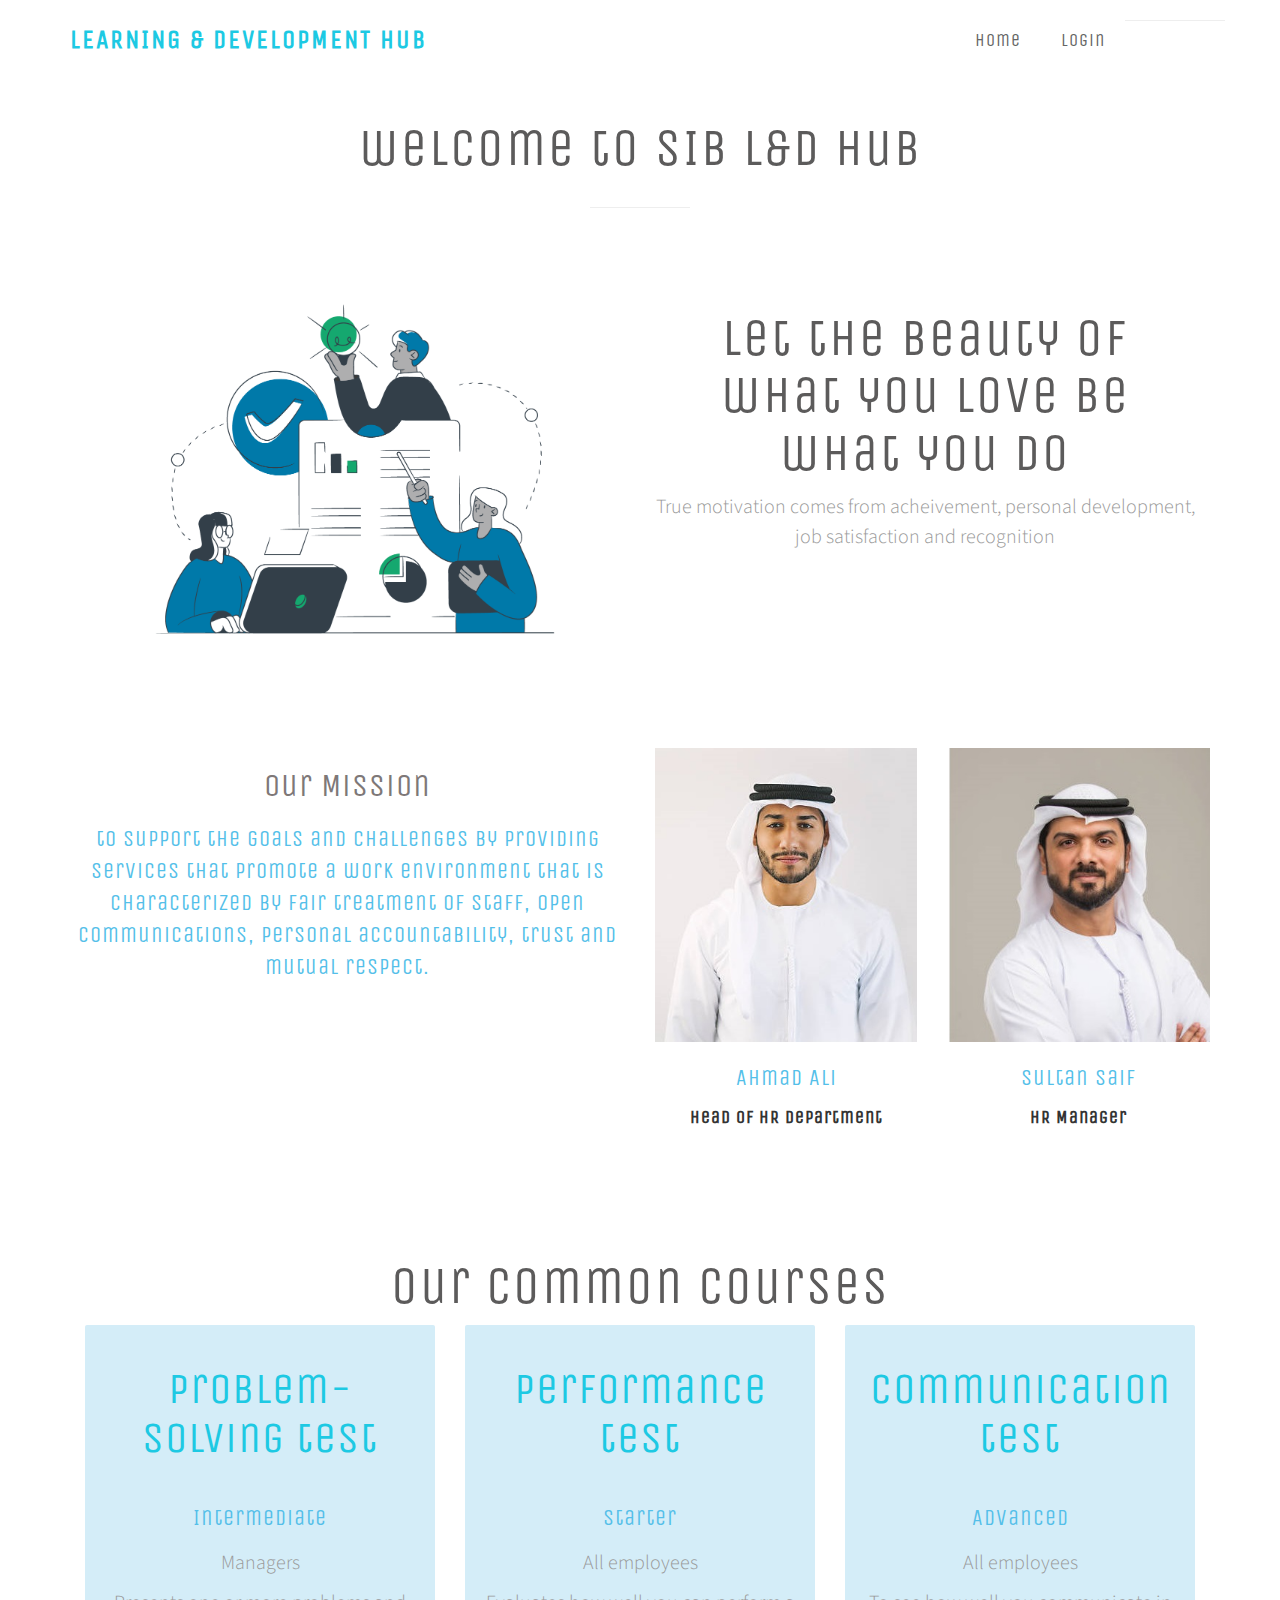
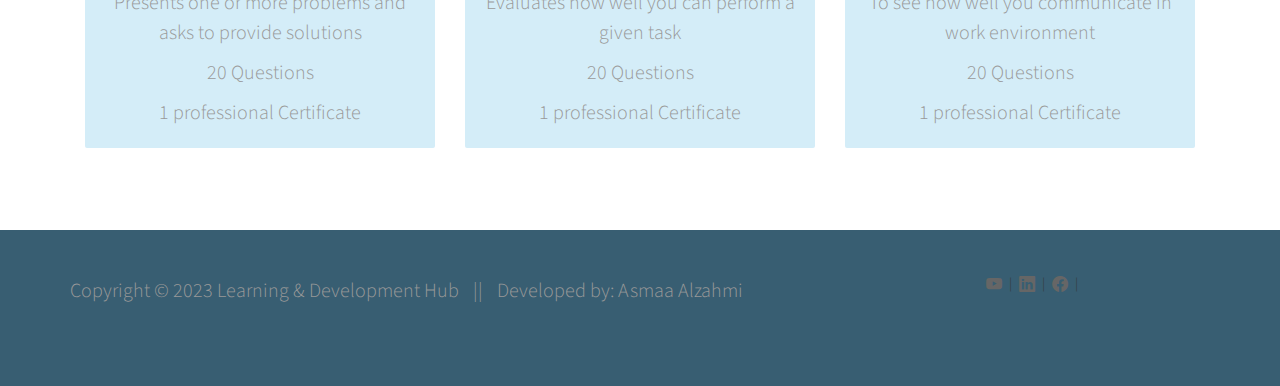
<file: WebsiteProject/index.html>
<!DOCTYPE html>
<html lang="en">
<head>

    <meta charset="UTF-8">
    <meta http-equiv="X-UA-Compatible" content="IE=Edge">
    <meta name="description" content="">
    <meta name="keywords" content="">
    <meta name="author" content="">
    <meta name="viewport" content="width=device-width, initial-scale=1, maximum-scale=1">

    <title>Home</title>
    <!-- link css -->
    <link rel="stylesheet" href="https://cdn.jsdelivr.net/npm/bootstrap-icons@1.10.3/font/bootstrap-icons.css">
    <link href='https://fonts.googleapis.com/css?family=Unica+One' rel='stylesheet' type='text/css'>
    <link href='https://fonts.googleapis.com/css?family=Source+Sans+Pro:400,300,700' rel='stylesheet' type='text/css'>
    <link rel="stylesheet" href="https://maxcdn.bootstrapcdn.com/bootstrap/3.2.0/css/bootstrap.min.css">
    <!-- Main css -->
    <link rel="stylesheet" href="css/style.css">
    <!-- linked CSS -->
    <link rel="stylesheet" href="styles/signup.css">


</head>
    <!-- Navigation Section -->
<header>
    <div class="navbar navbar-default navbar-fixed-top">
        <div class="container">

            <div class="navbar-header">
                <button class="navbar-toggle" data-toggle="collapse" data-target=".navbar-collapse">
                    <span class="icon icon-bar"></span>
                    <span class="icon icon-bar"></span>
                    <span class="icon icon-bar"></span>
                </button>
                <a href="index.html" class="navbar-brand"><span>learning & Development</span> Hub</a>
            </div>

            <div class="collapse navbar-collapse">
                <ul class="nav navbar-nav navbar-right">
                    <li><a href="index.html" class="smoothScroll">Home</a></li>
                    <li><a href="pages/login.html" class="smoothScroll">Login</a></li>
                   <hr>

                </ul>
            </div>

        </div>
    </div>
    
</header>


    
<body >
        <!-- ____________________________start of the secton___________________________________ -->
     <!-- Section -->

     <section id="skills">
        <div class="container">
            <div class="row">
                <div class="col-md-12 col-sm-12">
                    <div class="wow bounceIn section-title">
                        <h1>welcome to SIB L&D Hub</h1>
                        <hr>
                    </div>
                </div>
                <div class="col-md-12 col-sm-12">
         <div class="section-title">
<!-- ------------------------------------------------------------------------------------- -->

<div class="wow fadeInUp col-md-6 col-sm-5 col-xs-10 col-xs-offset-1 col-sm-offset-0" data-wow-delay="0.2s">
    <img src="images/home-img.png" class="img-responsive" alt="Home">
</div>

<div class="col-md-6 col-sm-7 col-xs-12">
    <div class="home-thumb">
        <h1 class="wow fadeInUp" data-wow-delay="0.6s">Let the beauty of what you love be what you do</h1>

       
        <p class="wow fadeInUp" data-wow-delay="0.8s"> True motivation comes from acheivement, personal development, job satisfaction and recognition</p>
       
  

<!-- ------------------------------------------------------------------------------------- -->
                    </div>
                </div>
            </div>
        </div>  </div>  </div>
        </section>

<!--________________________________________end of the section___________________________ -->

    <!-- ___________________________new section _______________________________ -->

     <!-- Section -->

     <section id="skills">
        <div class="container">
            <div class="row">

               

                
<!-- ------------------------------------------------------------------------------------- -->

<div class="wow fadeInUp col-md-6 col-sm-12" data-wow-delay="0.4s">
    <h2>Our Mission</h2>
    <h3 class="wow fadeInUp" data-wow-delay="0.8s">to support the goals and challenges by providing services that promote a work environment that is characterized by fair treatment of staff, open communications, personal accountability, trust and mutual respect.</h3>

</div>

<div class="wow fadeInUp col-md-3 col-sm-6" data-wow-delay="0.4s">
    <div class="about-thumb">
        <img src="images/image1.jpg" class="img-responsive" alt="Team">
        <div class="about-overlay">
            <h3>Ahmad Ali</h3>
            <h4>Head of HR Department</h4>
           
        </div>
    </div>
</div>

<div class="wow fadeInUp col-md-3 col-sm-6" data-wow-delay="0.4s">
    <div class="about-thumb">
        <img src="images/image2.jpg" class="img-responsive" alt="Team">
        <div class="about-overlay">
            <h3>Sultan Saif</h3>
            <h4>HR Manager</h4>
            
        </div>
    </div>
</div>
<!-- ------------------------------------------------------------------------------------- -->
                    </div>
                </div>
            </div>
        </div>
        </section>


<!-- ___________________________end of the section _______________________________ -->



<!--________________________________________start of the section___________________________ -->

    <!-- Section -->

    <section id="skills">
        <div class="container">
            <div class="row">

                <div class="col-md-12 col-sm-12">
                    <div class="section-title">
<!-- ------------------------------------------------------------------------------------- -->
<h1 class="wow fadeInUp" data-wow-delay="0.6s"> Our Common Courses</h1>
<div class="wow fadeInUp col-md-4 col-sm-4" data-wow-delay="0.4s">
    <div class="pricing-plan">
        <div class="pricing-month">
            <h2>Problem-solving test</h2>
        </div>
        <div class="pricing-title">
            <h3>Intermediate</h3>
        </div>
        <p>Managers</p>
        <p>Presents one or more problems and asks to provide solutions</p>
        <p>20 Questions</p>
        <p>1 professional Certificate</p>
        <!-- <button class="btn btn-default section-btn">Register now</button> -->
    </div>
</div>

<div class="wow fadeInUp col-md-4 col-sm-4" data-wow-delay="0.6s">
    <div class="pricing-plan">
        <div class="pricing-month">
            <h2>Performance test</h2>
        </div>
        <div class="pricing-title">
            <h3>Starter</h3>
        </div>
        <p>All employees</p>
        <p>Evaluates how well you can perform a given task</p>
        <p>20 Questions</p>
        <p>1 professional Certificate</p>
        <!-- <button class="btn btn-default section-btn">Register now</button> -->
    </div>
</div>

<div class="wow fadeInUp col-md-4 col-sm-4" data-wow-delay="0.8s">
    <div class="pricing-plan">
        <div class="pricing-month">
            <h2>Communication test</h2>
        </div>
        <div class="pricing-title">
            <h3>Advanced</h3>
        </div>
        <p>All employees</p>
        <p>To see how well you communicate in work environment</p>
        <p>20 Questions</p>
        <p>1 professional Certificate</p>
        <!-- <button class="btn btn-default section-btn">Register now</button> -->
    </div>
</div>

<!-- ------------------------------------------------------------------------------------- -->
                    </div>
                </div>
            </div>
        </div>
        </section>


<!--________________________________________end of the section___________________________ -->
    </body>
<!-- Footer Section -->

<footer>
<div class="container">
<div class="row">

<div class="col-md-8 col-sm-6">
    <div class="wow fadeInUp footer-copyright" data-wow-delay="0.4s">
        <p>
            Copyright &copy; 2023 Learning & Development Hub
            <span>||</span>
            Developed by: Asmaa Alzahmi</a>
        </p>

        
    </div>
</div>


<div class="col-md-4 col-sm-6">
    <ul class="social-icon">
        <li><a href="https://www.youtube.com/" class="bi bi-youtube"></a>  |  </li>
        
        <li><a href="https://www.linkedin.com/" class="bi bi-linkedin"></a>  |  </li>
       
        <li><a href="https://www.facebook.com/" class="bi bi-facebook"></a>  |  </li>
    </ul>
   
   
</div>


</div>
</div>


</footer>



<!-- Back top -->

<a href="#" class="go-top"><i class="fa fa-angle-up"></i></a>

</body>
</html>
</file>
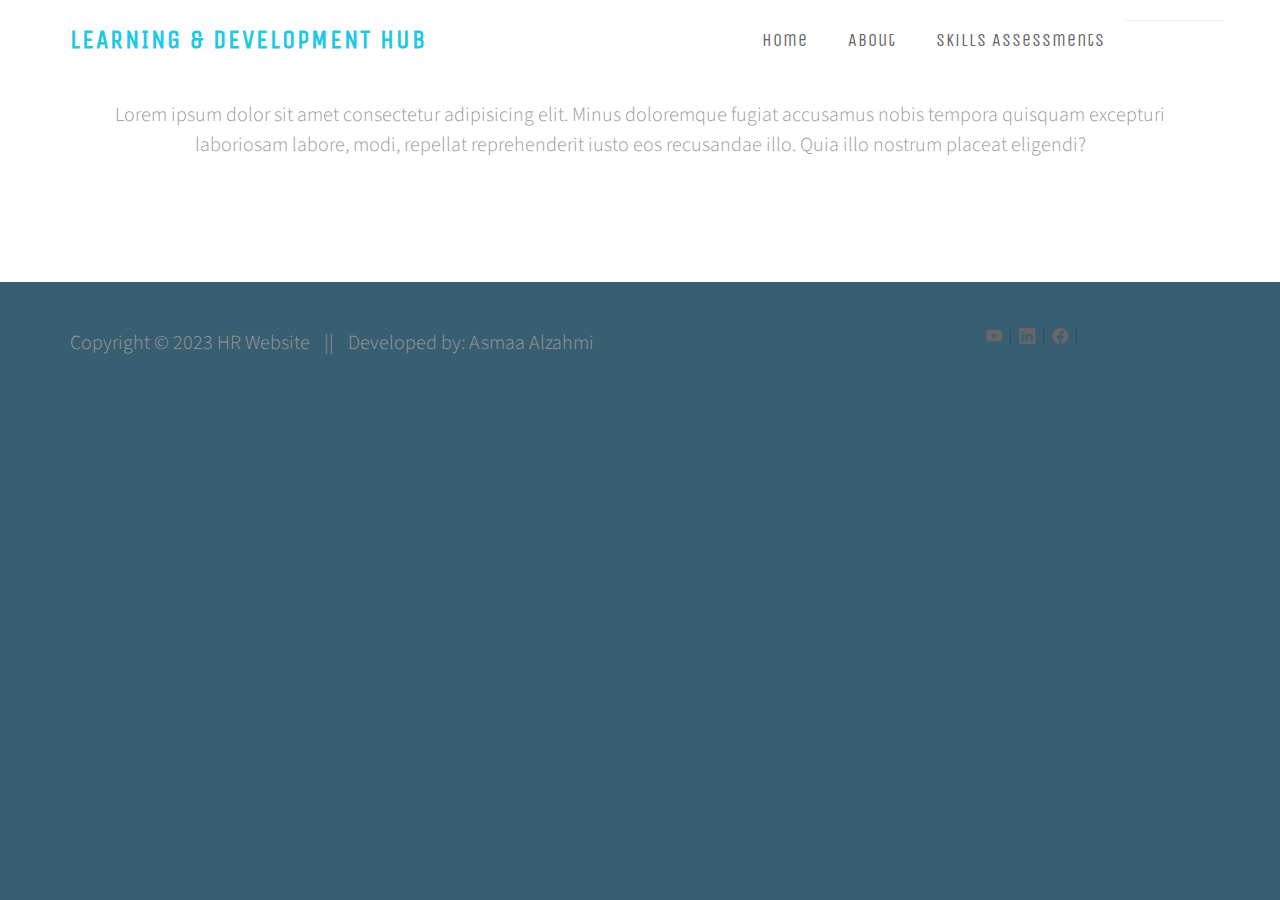
<file: WebsiteProject/template.html>
<!DOCTYPE html>
<html lang="en">
<head>

    <meta charset="UTF-8">
    <meta http-equiv="X-UA-Compatible" content="IE=Edge">
    <meta name="description" content="">
    <meta name="keywords" content="">
    <meta name="author" content="">
    <meta name="viewport" content="width=device-width, initial-scale=1, maximum-scale=1">

    <title>Template</title>
    
    <!-- link css -->
    <link rel="stylesheet" href="https://cdn.jsdelivr.net/npm/bootstrap-icons@1.10.3/font/bootstrap-icons.css">
    <link href='https://fonts.googleapis.com/css?family=Unica+One' rel='stylesheet' type='text/css'>
    <link href='https://fonts.googleapis.com/css?family=Source+Sans+Pro:400,300,700' rel='stylesheet' type='text/css'>
    <link rel="stylesheet" href="https://maxcdn.bootstrapcdn.com/bootstrap/3.2.0/css/bootstrap.min.css">
    <!-- Main css -->
    <link rel="stylesheet" href="css/style.css">
    <!-- linked CSS -->
    <link rel="stylesheet" href="styles/signup.css">


</head>
    <!-- Navigation Section -->
<header>
    <div class="navbar navbar-default navbar-fixed-top">
        <div class="container">

            <div class="navbar-header">
                <button class="navbar-toggle" data-toggle="collapse" data-target=".navbar-collapse">
                    <span class="icon icon-bar"></span>
                    <span class="icon icon-bar"></span>
                    <span class="icon icon-bar"></span>
                </button>
                <a href="index.html" class="navbar-brand"><span>learning & Development</span> Hub</a>
            </div>

            <div class="collapse navbar-collapse">
                <ul class="nav navbar-nav navbar-right">
                    <li><a href="#home" class="smoothScroll">Home</a></li>
                    <li><a href="#about" class="smoothScroll">About</a></li>
                    <li><a href="#skills" class="smoothScroll">Skills Assessments</a></li>
                   <hr>

                </ul>
            </div>

        </div>
    </div>
    
</header>


    
<body >
     <!-- Section -->

     <section id="skills">
        <div class="container">
            <div class="row">

                <div class="col-md-12 col-sm-12">
                    <div class="section-title">
<!-- ------------------------------------------------------------------------------------- -->

<p>Lorem ipsum dolor sit amet consectetur adipisicing elit. Minus doloremque fugiat accusamus nobis tempora quisquam excepturi laboriosam labore, modi, repellat reprehenderit iusto eos recusandae illo. Quia illo nostrum placeat eligendi?</p>

<!-- ------------------------------------------------------------------------------------- -->
                    </div>
                </div>
            </div>
        </div>
        </section>

    </body>
<!-- Footer Section -->

<footer>
<div class="container">
<div class="row">

<div class="col-md-8 col-sm-6">
    <div class="wow fadeInUp footer-copyright" data-wow-delay="0.4s">
        <p>
            Copyright &copy; 2023 HR Website
            <span>||</span>
            Developed by: Asmaa Alzahmi</a>
        </p>

        
    </div>
</div>


<div class="col-md-4 col-sm-6">
    <ul class="social-icon">
        <li><a href="https://www.youtube.com/" class="bi bi-youtube"></a>  |  </li>
        
        <li><a href="https://www.linkedin.com/" class="bi bi-linkedin"></a>  |  </li>
       
        <li><a href="https://www.facebook.com/" class="bi bi-facebook"></a>  |  </li>
    </ul>
   
   
</div>


</div>
</div>


</footer>



<!-- Back top -->

<a href="#" class="go-top"><i class="fa fa-angle-up"></i></a>


<!-- SCRIPTS -->
<!--
<script src="js/jquery.js"></script>
<script src="js/bootstrap.min.js"></script>
<script src="js/jquery.magnific-popup.min.js"></script>
<script src="js/magnific-popup-options.js"></script>
<script src="js/owl.carousel.min.js"></script>
<script src="js/smoothscroll.js"></script>
<script src="js/wow.min.js"></script>
<script src="js/custom.js"></script>
-->
</body>
</html>
</file>
<file: WebsiteProject/css/style.css>
body {
		/* background: #1c1c1c; */
    background: #385E72;
    font-family: 'Source Sans Pro', sans-serif;
    font-style: normal;
		font-weight: 300;
    padding-top: 20px;
    overflow-x: hidden;
}


/*---------------------------------------
    Typorgraphy              
-----------------------------------------*/

h1,h2,h3,h4,h5,h6,
.navbar-default, .btn {
  font-family: 'Unica One', cursive;
  font-weight: 400;
}

.error{
  color: red;
}

h1,h2,h3,h4,h5,h6 {
  font-weight: 400;
  letter-spacing: 1px;
}

h1 {
    color: #5c5b5b;
    font-size: 52px;
    letter-spacing: 2px;
    padding-bottom: 10px;
    margin-bottom: 0px;
}

h2 {
  color: #7e7878;
  font-size: 32px;
}

h3 {
  color: #54bfe9;
  font-size: 22px;
  line-height: 32px;
  padding-bottom: 4px;
}

h4 {
  font-weight: bold;
}

p {
    color: #999;
    font-size: 20px;
    font-weight: 300;
    line-height: 30px;
}

hr {
  border-bottom-color: #999;
  width: 100px;
}

.section-btn {
  background-color: #000;
  border: 2px solid transparent;
  border-radius: 100px;
  color: #ffffff;
  font-size: 18px;
  font-weight: bold;
  letter-spacing: 1px;
  padding: 14px 36px;
  margin-top: 26px;
  transition: all 0.4s ease-in-out;
}

.section-btn:hover {
  background: transparent;
  border-top-color: #ffffff;
  border-right-color: #222;
  border-bottom-color: #ffffff;
  border-left-color: #222;
  color: #ffffff;
}


/*---------------------------------------
    General               
-----------------------------------------*/

html{
  -webkit-font-smoothing: antialiased;
}

a {
  color: #12a6bd;
  -webkit-transition: 0.5s;
  -o-transition: 0.5s;
  transition: 0.5s;
  text-decoration: none !important;
  font-size: larger;
  
  
}
a:hover, a:active, a:focus {
  color: rgb(17, 98, 219);
  outline: none;
  font-size: xx-large;
}



* {
  -webkit-box-sizing: border-box;
  -moz-box-sizing: border-box;
  box-sizing: border-box;
}

*:before,
*:after {
  -webkit-box-sizing: border-box;
  -moz-box-sizing: border-box;
  box-sizing: border-box;
}

::-webkit-scrollbar{
  width: 8px;
  height: 8px;
}

::-webkit-scrollbar-thumb {
  cursor: pointer;
  background: #ffffff;
}

.section-title {
  position: relative;
  padding-bottom: 62px;
  text-align: center;
}

body,
#skills,
footer,section{
  padding-top: 50px;
  padding-bottom: 50px;
}


/*---------------------------------------
    Navigation section              
-----------------------------------------*/

.navbar-default {
    background: #ffffff;
    border: none;
    box-shadow: none;
    margin: 0 !important;
}

.navbar-default .navbar-brand {
  color: #1dc9e3;
  font-size: 26px;
  font-weight: bold;
  text-transform: uppercase;
  letter-spacing: 2px;
  line-height: 50px;
  margin: 0;
}

.navbar-default .navbar-brand span {
  color: #1dc9e3;
}

.navbar-default .navbar-nav li a {
    color: #656565;
    font-size: 18px;
    font-weight: 500;
    line-height: 50px;
    letter-spacing: 1px;
    -webkit-transition: all 0.4s ease-in-out;
    transition: all 0.4s ease-in-out;
    padding-right: 20px;
    padding-left: 20px;
}

.navbar-default .navbar-nav > li a:hover {
    color: #1dc9e3;
}

.navbar-default .navbar-nav > li > a:hover,
.navbar-default .navbar-nav > li > a:focus {
    color: #656565;
    background-color: transparent;
}

.navbar-default .navbar-nav > .active > a,
.navbar-default .navbar-nav > .active > a:hover,
.navbar-default .navbar-nav > .active > a:focus {
    color: #1dc9e3;
    background-color: transparent;
}

.navbar-default .navbar-toggle {
     border: none;
     padding-top: 10px;
  }

.navbar-default .navbar-toggle .icon-bar {
    border-color: transparent;
  }

.navbar-default .navbar-toggle:hover,
.navbar-default .navbar-toggle:focus { 
  background-color: transparent;
}




/*---------------------------------------
   Divider section              
-----------------------------------------*/

#divider {
  background-color: #1dc9e3;
}

#divider p {
  color: #666666e5;
  font-size: 26px;
  line-height: 42px;
}





/*---------------------------------------
   skills section         
-----------------------------------------*/

#skills {
  background: #ffffff;
  text-align: center;
}

#skills .pricing-plan {
  background-color: #d4edf8;;
  border-radius: 2px;
  margin-bottom: 32px;
  padding: 10px;
}

#skills .pricing-plan .pricing-month {
  padding: 10px 10px 10px 10px;
}

#skills .pricing-plan .pricing-month h2 {
  font-size: 44px;
  color: #1dc9e3;
}

#skills .pricing-plan .section-btn {
  background: #1dc9e3;
  position: relative;
  top: 20px;
}

#skills .pricing-plan .section-btn:hover {
  background-color: #1dc9e3;
  color: #222;
}





/*---------------------------------------
   Footer section              
-----------------------------------------*/

footer {
  padding-top: 30px;
  padding-bottom: 20px;
}

footer span {
  padding-right: 10px;
  padding-left: 10px;
}

footer p {
  padding-top: 16px;
}



/*---------------------------------------
   Modal Contact           
-----------------------------------------*/

.modal-dialog .modal-content {
  background-color: #535bd4;
  border: none;
  border-radius: 2px;
  text-align: center;
  padding: 100px 50px 80px 50px;
  position: relative;
  overflow: hidden;
}

.btn:focus {
  outline: none;
}

.modal-header {
  border-bottom: 0px;
}

.modal-dialog .close {
  color: #ffffff;
  font-size: 45px;
  font-weight: 300;
  text-shadow: none;
  opacity: 1;
  position: absolute;
  top: 40px;
  right: 40px;
  border-radius: 100px;
  width: 30px;
  height: 30px;
  line-height: 30px;
  text-align: center;
}

.modal-dialog .close:focus {
  outline: none;
}

.modal-dialog .modal-title {
  color: #ffffff;
}

.modal-dialog form {
  padding: 20px;
}

.modal-dialog form input {
  height: 50px;
}

.modal-dialog .form-control {
  background: transparent;
  border: 1px solid #f0f0f0;
  border-radius: 0px;
  box-shadow: none;
  color: #ffffff;
  font-size: 20px;
  margin-bottom: 20px;
  transition: all 0.4s ease-in-out;
}

.modal-dialog .form-control:focus {
  border-top-color: transparent;
  border-right-color: transparent;
  border-left-color: transparent;
  border-bottom-color: #ffffff;
}

.modal-dialog form input[type="submit"] {
  background: #1dc9e3;
  border: 3px solid transparent;
  border-radius: 100px;
  font-weight: 400;
  letter-spacing: 1px;
  color: #ffffff;
  text-transform: uppercase;
  margin-top: 30px;
}

.modal-dialog form input[type="submit"]:hover {
  background: transparent;
  border-color: #1dc9e3;
  color: #ffffff;
}

.modal-dialog .form-control::-moz-placeholder {
  color: #ffffff;
  opacity: 1;
}
.modal-dialog .form-control:-ms-input-placeholder {
  color: #ffffff;
}
.modal-dialog .form-control::-webkit-input-placeholder {
  color: #ffffff;
}

.modal.fade .modal-dialog{
  -webkit-perspective: 1300px;
     -moz-perspective: 1300px;
          perspective: 1300px;
}

.modal.fade .modal-content{
  -webkit-transform-style: preserve-3d;
     -moz-transform-style: preserve-3d;
          transform-style: preserve-3d;
  -webkit-transform: translateZ(-3000px) rotateY(90deg);
     -moz-transform: translateZ(-3000px) rotateY(90deg);
      -ms-transform: translateZ(-3000px) rotateY(90deg);
          transform: translateZ(-3000px) rotateY(90deg);
  opacity: 0;
}

.modal.fade.in .modal-content{
    -webkit-animation: slit .7s forwards ease-out;
    -moz-animation: slit .7s forwards ease-out;
    animation: slit .7s forwards ease-out;
}

@-webkit-keyframes slit {
  50% { -webkit-transform: translateZ(-250px) rotateY(60deg); opacity: .5; -webkit-animation-timing-function: ease-out;}
  100% { -webkit-transform: translateZ(0) rotateY(0deg); opacity: 1; }
}

@-moz-keyframes slit {
  50% { -moz-transform: translateZ(-250px) rotateY(60deg); opacity: .5; -moz-animation-timing-function: ease-out;}
  100% { -moz-transform: translateZ(0) rotateY(0deg); opacity: 1; }
}

@keyframes slit {
  50% { transform: translateZ(-250px) rotateY(60deg); opacity: 1; animation-timing-function: ease-in;}
  100% { transform: translateZ(0) rotateY(0deg); opacity: 1; }
}


/*---------------------------------------
   Social icon             
-----------------------------------------*/

.social-icon {
    position: relative;
    padding: 0;
    margin: 0;
    text-align: center;
}

.social-icon li {
    display: inline-block;
    list-style: none;
}

.social-icon li a {
    color: #666;
    border-radius: 100px;
    cursor: pointer;
    font-size: 16px;
    text-decoration: none;
    transition: all 0.4s ease-in-out;
    width: 50px;
    height: 50px;
    line-height: 50px;
    text-align: center;
    vertical-align: middle;
    position: relative;
    top: 0px;
    margin: 10px 4px 0px 4px;
}

.social-icon li a:hover {
    background: #1dc9e3;
    color: #ffffff;
    top: 5px;
    padding: 10px;

}


/*---------------------------------------
   Back top         
-----------------------------------------*/

.go-top {
  background-color: #ffffff;
  box-shadow: 1px 1.732px 12px 0px rgba( 0, 0, 0, .14 ), 1px 1.732px 3px 0px rgba( 0, 0, 0, .12 );
  border-radius: 100px;
  transition : all 1s ease;
  bottom: 2em;
  right: 2em;
  color: #333;
  font-size: 22px;
  display: none;
  position: fixed;
  text-decoration: none;
  width: 35px;
  height: 35px;
  line-height: 30px;
  text-align: center;
}

.go-top:hover {
    background: #535bd4;
    color: #ffffff;
}


/*---------------------------------------
   Mobile Responsive         
-----------------------------------------*/
@media (max-width: 1200px) {
  .container {
	width: 100%;
  }
}

@media (max-width: 980px) {

  h1 {
    font-size: 38px;
  }
  
  .section-btn {
    padding: 10px 34px 12px;
  }

  #home, #home .overlay {
    height: 60vh;
  }

  #home .home-thumb {
    padding-top: 0px;
  }

  #about {
    text-align: center;
  }

  #about .about-thumb {
    margin-top: 62px;
  }

}

@media (max-width: 768px) {

  h1 {
    font-size: 28px;
  }

  .section-title {
    padding-bottom: 32px;
  }

  #container {
    padding-top: 60px;
    padding-bottom: 60px;
  }

}

@media (max-width: 767px) {

   body {
    padding-top: 0px;
    text-align: center;
  }

  .navbar-default {
    text-align: center;
    padding-top: 0px;
  }

  .navbar-default .navbar-brand {
    line-height: 20px;
  }

  .navbar-default .navbar-nav li a {
    line-height: 25px;
  }

  #home, #home .overlay {
    height: 100vh;
  }

  #home img {
    position: relative;
    display: inline-block;
  }

  #home .home-thumb {
    padding-top: 32px;
    padding-left: 0px;
  }

  #pricing .pricing-plan {
    margin-bottom: 62px;
  }

}

@media (max-width: 650px) {

  h1 {
    font-size: 28px;
  }

  h2 {
    font-size: 24px;
  }

  h3 {
    font-size: 18px;
  }

  p {
    font-size: 16px;
  }

}

/*  -----------------------------------theme ----------------------------------- */

.owl-theme .owl-controls{
	margin-top: 10px;
	text-align: center;
}

/* Styling Next and Prev buttons */

.owl-theme .owl-controls .owl-buttons div{
	color: #FFF;
	display: inline-block;
	zoom: 1;
	*display: inline;/*IE7 life-saver */
	margin: 5px;
	padding: 3px 10px;
	font-size: 12px;
	-webkit-border-radius: 30px;
	-moz-border-radius: 30px;
	border-radius: 30px;
	border: 2px solid #999;
	filter: Alpha(Opacity=50);/*IE7 fix*/
	opacity: 0.5;
}
/* Clickable class fix problem with hover on touch devices */
/* Use it for non-touch hover action */
.owl-theme .owl-controls.clickable .owl-buttons div:hover{
	filter: Alpha(Opacity=100);/*IE7 fix*/
	opacity: 1;
	text-decoration: none;
}

/* Styling Pagination*/

.owl-theme .owl-controls .owl-page{
	display: inline-block;
	zoom: 1;
	*display: inline;/*IE7 life-saver */
}
.owl-theme .owl-controls .owl-page span{
	display: block;
	width: 12px;
	height: 12px;
	margin: 5px 7px;
	filter: Alpha(Opacity=50);/*IE7 fix*/
	opacity: 0.5;
	-webkit-border-radius: 20px;
	-moz-border-radius: 20px;
	border-radius: 20px;
	border: 2px solid #999;
}

.owl-theme .owl-controls .owl-page.active span,
.owl-theme .owl-controls.clickable .owl-page:hover span{
	filter: Alpha(Opacity=100);/*IE7 fix*/
	opacity: 1;
}

/* If PaginationNumbers is true */

.owl-theme .owl-controls .owl-page span.owl-numbers{
	height: auto;
	width: auto;
	color: #FFF;
	padding: 2px 10px;
	font-size: 12px;
	-webkit-border-radius: 30px;
	-moz-border-radius: 30px;
	border-radius: 30px;
}

/* preloading images */
.owl-item.loading{
	min-height: 150px;
	background: url(AjaxLoader.gif) no-repeat center center
}

/* 
 * 	Core Owl Carousel CSS File
 *	v1.3.3
 */

/* clearfix */
.owl-carousel .owl-wrapper:after {
	content: ".";
	display: block;
	clear: both;
	visibility: hidden;
	line-height: 0;
	height: 0;
}
/* display none until init */
.owl-carousel{
	display: none;
	position: relative;
	width: 100%;
	
}
.owl-carousel .owl-wrapper{
	display: none;
	position: relative;
	
}
.owl-carousel .owl-wrapper-outer{
	overflow: hidden;
	position: relative;
	width: 100%;
}
.owl-carousel .owl-wrapper-outer.autoHeight{
	-webkit-transition: height 500ms ease-in-out;
	-moz-transition: height 500ms ease-in-out;
	-ms-transition: height 500ms ease-in-out;
	-o-transition: height 500ms ease-in-out;
	transition: height 500ms ease-in-out;
}
	
.owl-carousel .owl-item{
	float: left;
}
.owl-controls .owl-page,
.owl-controls .owl-buttons div{
	cursor: pointer;
}
.owl-controls {
	-webkit-user-select: none;
	-khtml-user-select: none;
	-moz-user-select: none;
	-ms-user-select: none;
	user-select: none;
	-webkit-tap-highlight-color: rgba(0, 0, 0, 0);
}

/* mouse grab icon */
.grabbing { 
    cursor:url(grabbing.png) 8 8, move;
}
</file>
<file: WebsiteProject/styles/signup.css>
#success_message{ display: none;}
</file>
